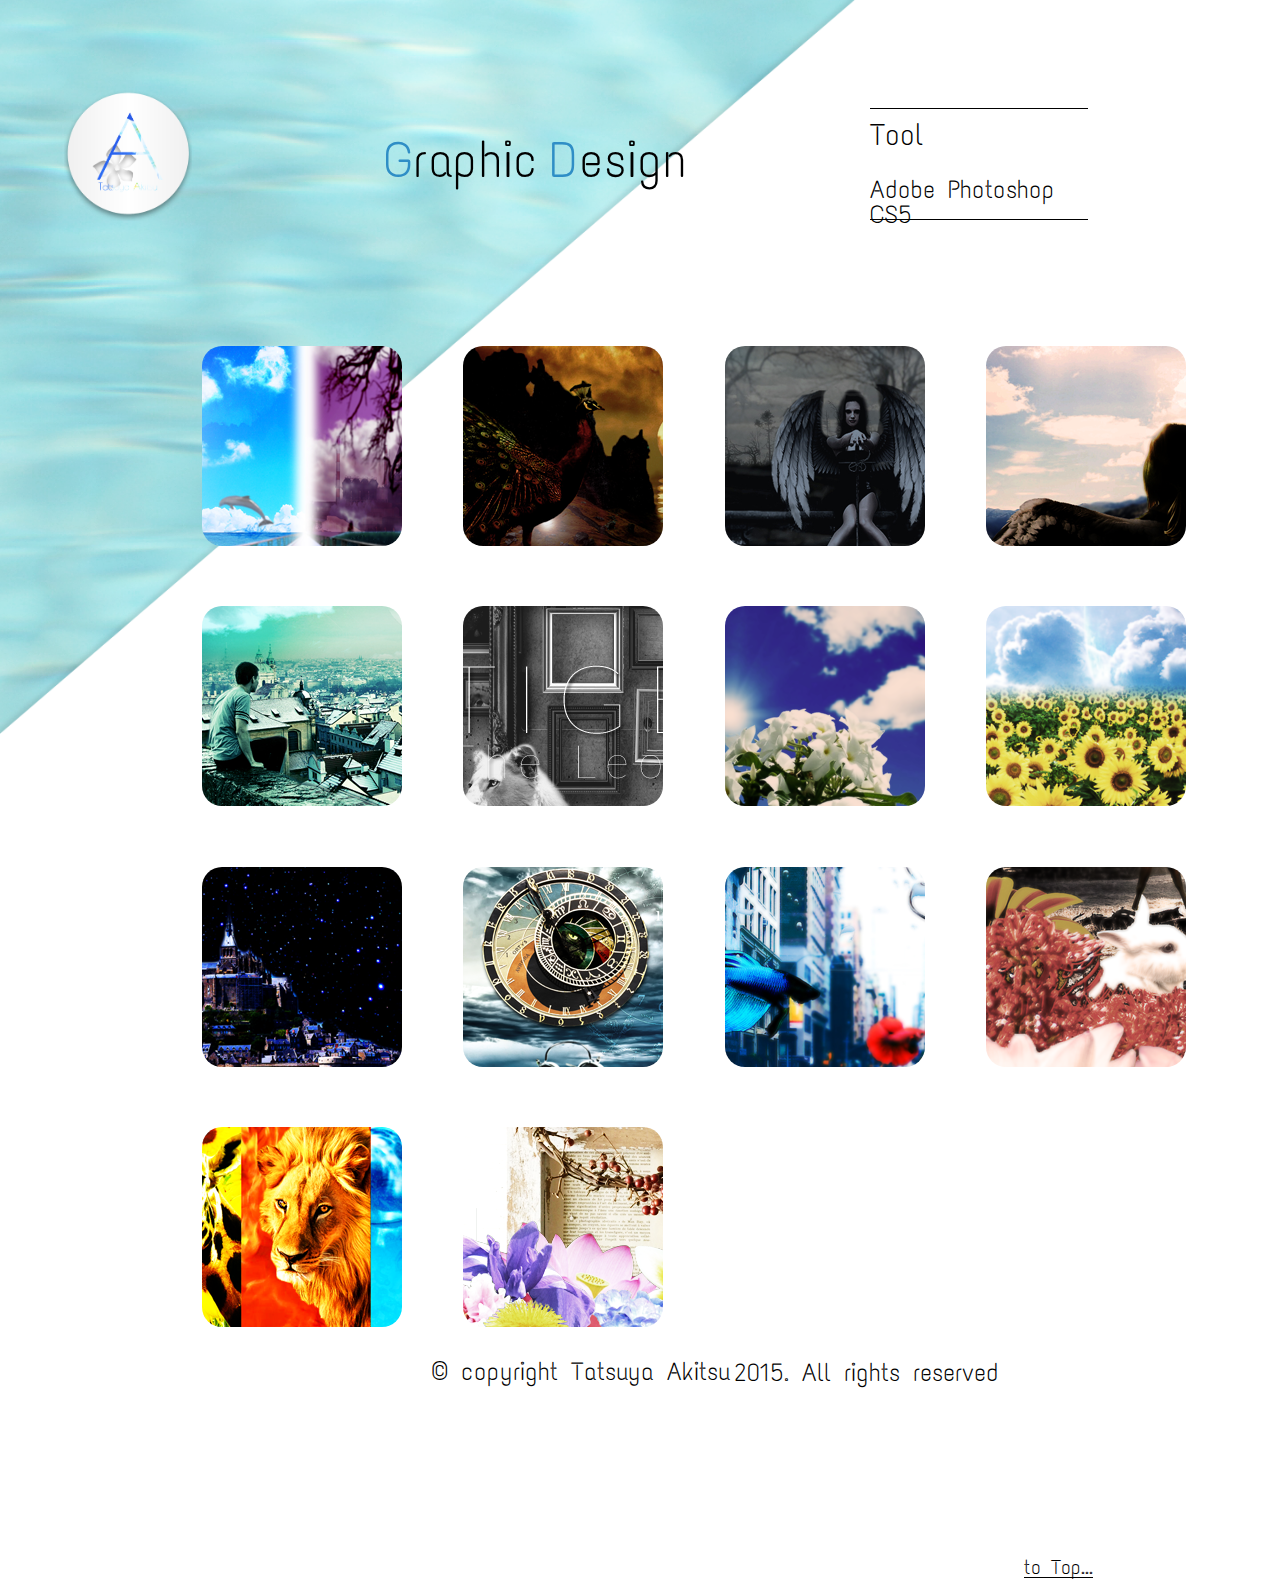
<file: Graphic.html>
<!DOCTYPE html>
<html lang="ja">
	<head>
		<meta charset="utf-8">

		<link href="css/reset.css" rel="stylesheet">
		<link href="css/Graphic.css" rel="stylesheet">
		<link href="css/lightbox.css" rel="stylesheet"><!--------------lightbox-------->
		<link href="css/psd-responsive.css" rel="stylesheet">

		<link href="https://fonts.googleapis.com/css?family=Text+Me+One" rel="stylesheet" type="text/css"><!--------font family--------->


		<meta name="viewport" content="width=device-width, maximum-scale=1">

		<link rel="icon" href="img/08.ico" alt=""><!---------favicon-------------->

		<title>
			Graphic Design in works
		</title>
	</head>
	<body>
		<section id="title">
			<p>
				Graphic
			</p>
		</section>
		<section id="title-2">
			<p>
				Design
			</p>
		</section>
		<section id="logo">
			<figure class="effect-oscar">
				<a href="index.html">
					<h1><img src="img/tatsuya_logo.png" alt=""></h1>
				</a>
				<figcaption>
					<p>to Top...</p>
				</figcaption>
			</figure>

			<section class="rp-link">
					<a href="index.html"><h2>to Top...</h2></a>
			</section>
		</section>


		<section class="tools">
			<h1>
				Tool
			</h1>
			<br />
			<h2>
				Adobe Photoshop CS5
			</h2>
		</section><!--------------------tools------------------------>

		<section class="container">
			<section class="picture-area">
				<a class="example-image-link" href="img/psd/big/012.png" data-lightbox="example-set" data-title="title:Heaven and hell
				<br />
				work:4h<br/>date:8/23"><img class="example-image" src="img/psd/small/012.png" alt="" /></a>

				<a class="example-image-link" href="img/psd/big/07.jpg" data-lightbox="example-set" data-title="title:Phoenix<br />
				work:40min<br/>date:9/1"><img class="example-image" src="img/psd/small/07.png" alt="" /></a>

				<a class="example-image-link" href="img/psd/big/09.jpg" data-lightbox="example-set" data-title="title:The angel who fell
				<br />
				work:5h<br/>date:9/2"><img class="example-image" src="img/psd/small/09.png" alt="" /></a>

				<a class="example-image-link" href="img/psd/big/01.jpg" data-lightbox="example-set" data-title="title:Angel Girl<br />
				work:2h.<br/>date:9/4"><img class="example-image" src="img/psd/small/01.png" alt=""/></a>

				<a class="example-image-link" href="img/psd/big/08.jpg" data-lightbox="example-set" data-title="title:Overlooking
				<br />
				work:1h<br/>date:9/10"><img class="example-image" src="img/psd/small/08.png" alt="" /></a>

				<a class="example-image-link" href="img/psd/big/014.png" data-lightbox="example-set" data-title="title:TIGER<br />
				work:1h<br/>date:9/20"><img class="example-image" src="img/psd/small/014.png" alt=""/></a>

				<a class="example-image-link" href="img/psd/big/05.png" data-lightbox="example-set" data-title="title:Positive silence<br />
				work:30min<br/>date:10/12"><img class="example-image" src="img/psd/small/05.png" alt=""/></a>

		  	<a class="example-image-link" href="img/psd/big/06.png" data-lightbox="example-set" data-title="title:Dandelion<br />
				work:40min<br/>date:10/12"><img class="example-image" src="img/psd/small/06.png" alt="" /></a>

				<a class="example-image-link" href="img/psd/big/04.jpg" data-lightbox="example-set" data-title="title:Sacred precinct<br />
				work:30min<br/>date:10/25"><img class="example-image" src="img/psd/small/04.png" alt="" /></a>

		    <a class="example-image-link" href="img/psd/big/03.jpg" data-lightbox="example-set" data-title="title:Flow at time<br />
				work:1h<br/>date:11/11"><img class="example-image" src="img/psd/small/03.png" alt="" /></a>

		    <a class="example-image-link" href="img/psd/big/02.jpg" data-lightbox="example-set" data-title="title:Coexistence<br />
				work:1h<br/>date:11/11"><img class="example-image" src="img/psd/small/02.png" alt="" /></a>

				<a class="example-image-link" href="img/psd/big/011.png" data-lightbox="example-set" data-title="title:CC
				<br />
				work:1h<br/>date:11/17"><img class="example-image" src="img/psd/small/011.png" alt="" /></a>

				<a class="example-image-link" href="img/psd/big/013.png" data-lightbox="example-set" data-title="title:Five soldiers
				<br />
				work:1h<br/>date:11/17"><img class="example-image" src="img/psd/small/013.png" alt="" /></a>

				<a class="example-image-link" href="img/psd/big/015.png" data-lightbox="example-set" data-title="title:Flower World
				<br />
				work:1h<br/>date:11/22"><img class="example-image" src="img/psd/small/015.png" alt="" /></a>
		    	</section><!---------------picture-area----------->
		</section><!--------container----------->

		<footer id="footer">
			<a href="index.html"><h1>
				to Top...
			</h1></a>
			<h2>
				&copy; copyright Tatsuya Akitsu
			</h2>
			<h3>
				2015.  All rights reserved
			</h3>
		</footer><!--------------footer------------------>
	<!--------------------------------------js---------------------------------------->
	<script src="js/lightbox-plus-jquery.min.js"></script>
	<script src="js/jquery-1.11.3.min.js"></script>
	</body>
</html>
</file>
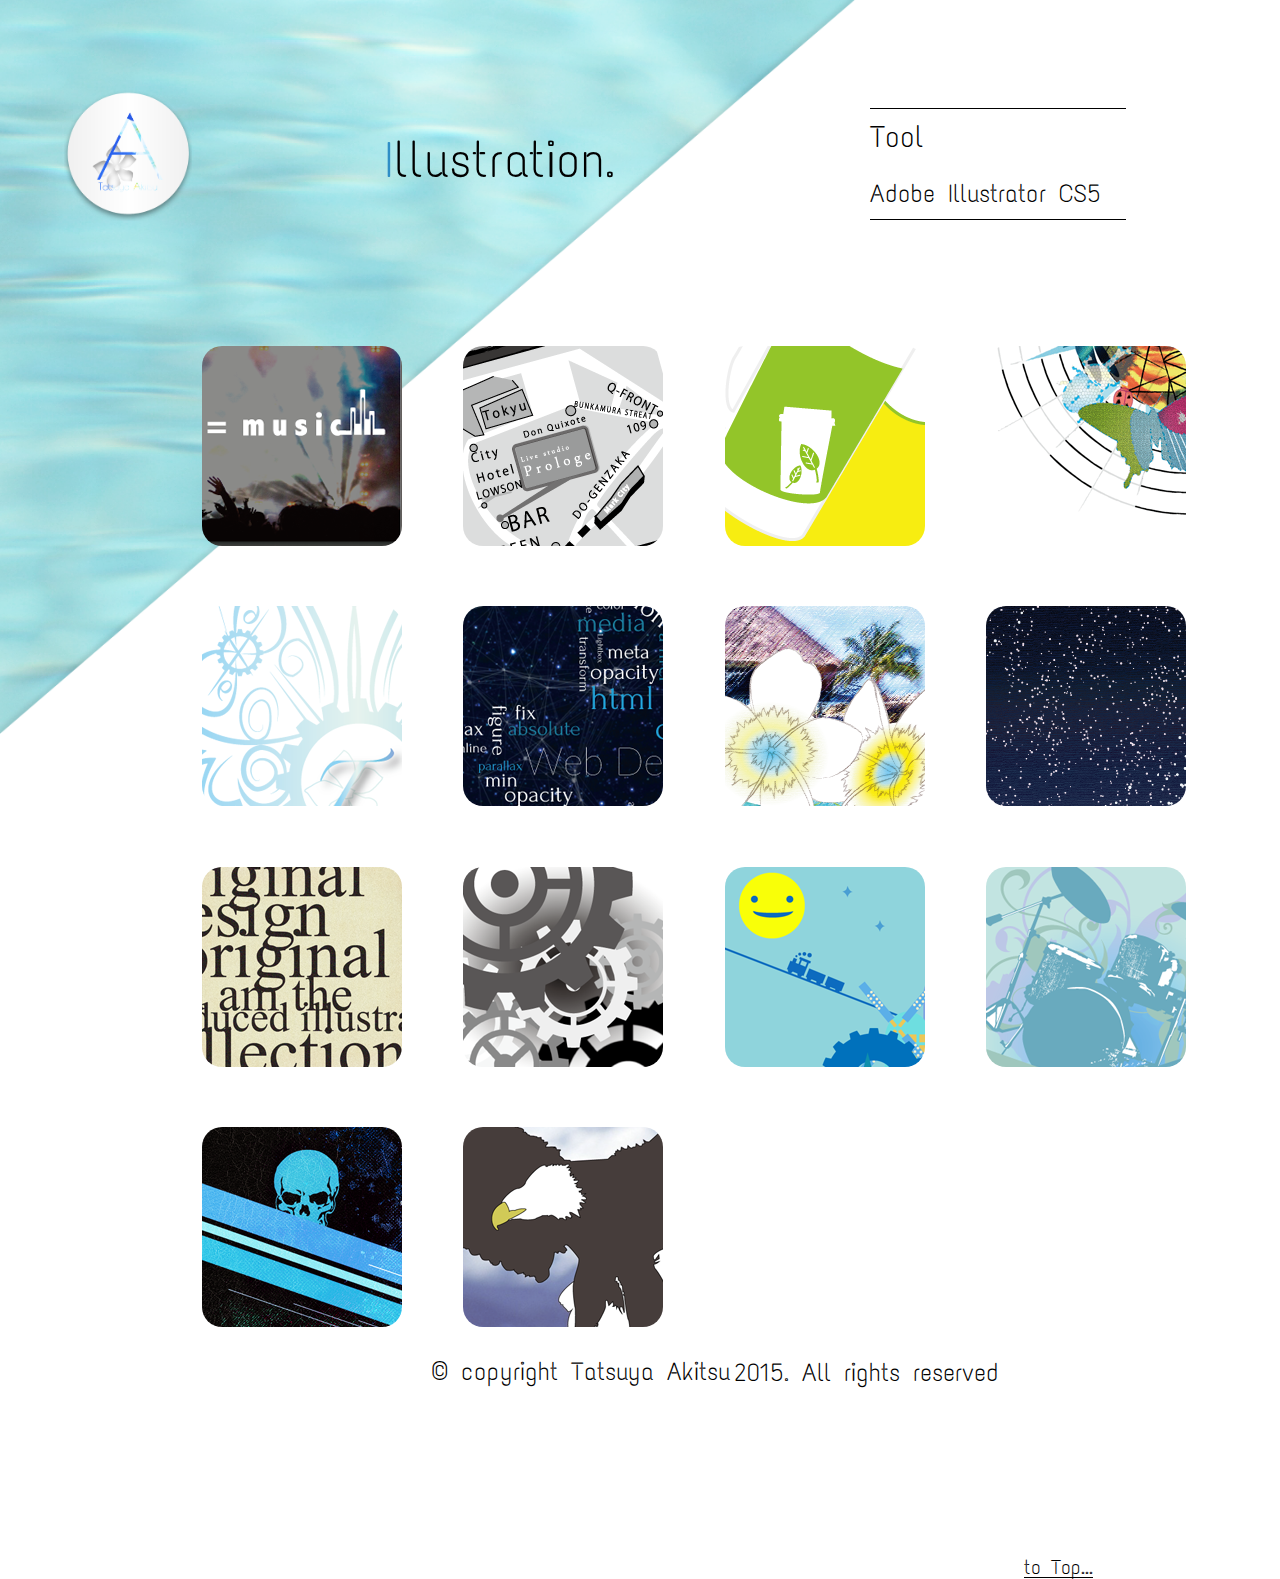
<file: Illustration.html>
<!DOCTYPE html>
<html lang="ja">
	<head>
		<meta charset="utf-8">

		<link href="css/reset.css" rel="stylesheet">
		<link href="css/Illustration.css" rel="stylesheet">
		<link href="css/lightbox.css" rel="stylesheet"><!--------------lightbox-------->
		<link href="css/ai-responsive.css" rel="stylesheet">

		<link href="https://fonts.googleapis.com/css?family=Text+Me+One" rel="stylesheet" type="text/css"><!--------font family--------->

		<meta name="viewport" content="width=device-width, maximum-scale=1">

		<link rel="icon" href="img/08.ico" alt=""><!---------favicon-------------->

		<title>
			Illustration in works
		</title>
	</head>
	<body>
		<section id="title">
			<p>
				Illustration.
			</p>
		</section>
		<section id="logo">
			<figure class="effect-oscar">
				<a href="index.html">
					<h1><img src="img/tatsuya_logo.png" alt=""></h1>
				</a>
				<figcaption>
					<p>to Top...	</p>
				</figcaption>
			</figure>

			<section class="rp-link">
				<a href="index.html"><h2>to Top...</h2></a>
			</section>
		</section>

		<section class="tools">
			<h1>
				Tool
			</h1>
			<br />
			<h2>
				Adobe Illustrator CS5
			</h2>
		</section><!--------------------tools------------------------>

		<section class="container">
			<section class="picture-area">
				<a class="example-image-link" href="img/ai/big/09.png" data-lightbox="example-set" data-title="title:Live show card<br />
				work:3h<br/>date:8/7"><img class="example-image" src="img/ai/small/09.png" alt="" /></a>

				<a class="example-image-link" href="img/ai/big/010.png" data-lightbox="example-set" data-title="title:Live show card(pattern2)<br />
				work:3h<br/>date:8/7"><img class="example-image" src="img/ai/small/010.png" alt="" /></a>

				<a class="example-image-link" href="img/ai/big/01.gif" data-lightbox="example-set" data-title="title:Beer feat.tea-<br />
				work:40min<br/>date:8/8"><img class="example-image" src="img/ai/small/01.png" alt="" /></a>

				<a class="example-image-link" href="img/ai/big/04.gif" data-lightbox="example-set" data-title="title:stained-glass<br />
				work:2h<br/>date:9/6"><img class="example-image" src="img/ai/small/04.png" alt="" /></a>

					<a class="example-image-link" href="img/ai/big/03.png" data-lightbox="example-set" data-title="title:Original logo<br />
					work:2h.<br/>date:9/7"><img class="example-image" src="img/ai/small/03.png" alt=""/></a>

		    		<a class="example-image-link" href="img/ai/big/06.png" data-lightbox="example-set" data-title="title:typography<br />
						work:1h<br/>date:10/25"><img class="example-image" src="img/ai/small/06.png" alt="" /></a>

						<a class="example-image-link" href="img/ai/big/02.png" data-lightbox="example-set" data-title="title:The tropics<br />
						work:30min<br/>date:11/9"><img class="example-image" src="img/ai/small/02.png" alt="" /></a>

						<a class="example-image-link" href="img/ai/big/08.png" data-lightbox="example-set" data-title="title:Starry sky<br />
						work:50min<br/>date:11/10"><img class="example-image" src="img/ai/small/08.png" alt="" /></a>

						<a class="example-image-link" href="img/ai/big/05.png" data-lightbox="example-set" data-title="title:news paper<br />
						work:40min<br/>date:11/11"><img class="example-image" src="img/ai/small/05.png" alt=""/></a>

		    		<a class="example-image-link" href="img/ai/big/07.png" data-lightbox="example-set" data-title="title:Gear<br />
						work:40min<br/>date:11/11"><img class="example-image" src="img/ai/small/07.png" alt="" /></a>

						<a class="example-image-link" href="img/ai/big/011.png" data-lightbox="example-set" data-title="title:Night of a galaxy train<br />
						work:1h<br/>date:11/16"><img class="example-image" src="img/ai/small/011.png" alt="" /></a>

						<a class="example-image-link" href="img/ai/big/012.png" data-lightbox="example-set" data-title="title:Music Design<br />
						work:1h<br/>date:11/16"><img class="example-image" src="img/ai/small/012.png" alt="" /></a>

						<a class="example-image-link" href="img/ai/big/013.png" data-lightbox="example-set" data-title="title:society<br />
						work:1h<br/>date:11/18"><img class="example-image" src="img/ai/small/013.png" alt="" /></a>

						<a class="example-image-link" href="img/ai/big/014.png" data-lightbox="example-set" data-title="title:Second Hark<br />
						work:4h<br/>date:11/22"><img class="example-image" src="img/ai/small/014.png" alt="" /></a>						
		    	</section><!---------------picture-area----------->
				</section><!---picture-index------------------------>
		</section><!--------container----------->

		<footer id="footer">
			<a href="index.html"><h1>
				to Top...
			</h1></a>
			<h2>
				&copy; copyright Tatsuya Akitsu
			</h2>
			<h3>
				2015.  All rights reserved
			</h3>
		</footer><!--------------footer------------------>
	<!--------------------------------------js---------------------------------------->
	<script src="js/lightbox-plus-jquery.min.js"></script>
	<script src="js/jquery-1.11.3.min.js"></script>
	</body>
</html>
</file>
<file: css/Graphic.css>
@import url(https://fonts.googleapis.com/css?family=Text+Me+One);

body{
	/*background-color: #fff;*/
	background-image:url('../img/029.png');
	background-size: 100%;
	background-repeat: no-repeat;
	width:1440px;
	margin:0;
	padding:0;
}

#title{
	width:25%;
	height:60px;
	position:absolute;
	top:15%;
	left:30%;
}

#title p{
	font-family: 'Text Me One', sans-serif;
	font-size:50px;
	color:#000;
}

#title p:first-letter{
	color:#2F8EC6;
}

#title-2{
	width:25%;
	height:60px;
	position:absolute;
	top:15%;
	left:43%;
}

#title-2 p{
	font-family: 'Text Me One', sans-serif;
	font-size:50px;
	color:#000;
}

#title-2 p:first-letter{
	color:#2F8EC6;
}

#logo{
	width:10%;
	height:140px;
	position:absolute;
	top:10%;
	left:5%;
}

#logo img{
	width:100%;
}

figure.effect-oscar figcaption {
	position:absolute;
	top:115%;
	left:30%;
	-webkit-transition: background-color 0.35s;
	transition: background-color 0.35s;
}

figcaption p{
	font-family: 'Text Me One', sans-serif;
	font-size:20px;
	color:#000;
}

figure.effect-oscar figcaption::before {
	position: absolute;
	top: 30px;
	right: 30px;
	bottom: 30px;
	left: 30px;
	content: '';
}

figure.effect-oscar h2 {
	margin: 20% 0 10px 0;
	-webkit-transition: -webkit-transform 0.35s;
	transition: transform 0.35s;
	-webkit-transform: translate3d(0,100%,0);
	transform: translate3d(0,100%,0);
}

figure.effect-oscar figcaption::before,
figure.effect-oscar p {
	opacity: 0;
	-webkit-transition: opacity 0.35s, -webkit-transform 0.35s;
	transition: opacity 0.35s, transform 0.35s;
	-webkit-transform: scale(0);
	transform: scale(0);
}

figure.effect-oscar:hover h2 {
	-webkit-transform: translate3d(0,0,0);
	transform: translate3d(0,0,0);
}

figure.effect-oscar:hover figcaption::before,
figure.effect-oscar:hover p {
	opacity: 1;
	-webkit-transform: scale(1);
	transform: scale(1);
}


.tools{
	position:absolute;
	top:12%;
	left:68%;
	border-top: 1px solid #000;
	border-bottom: 1px solid #000;
	width:17%;
	height:110px;
}

.tools h1{
	padding-top: 5%;
	font-family: 'Text Me One', sans-serif;
	font-size:30px;
	color:#000;
}

.tools h2{
	padding-top: 5%;
	font-family: 'Text Me One', sans-serif;
	font-size:25px;
	color:#000;
}

.container{
	width:100%;
	margin-top:15%;
}

.picture-area{
	width:80%;
	padding-top:5%;
	padding-left:10%;
}



/*footer*/
footer{
	width:100%;
	height:60px;
}

footer a{
	text-decoration:none;
}

footer h1{
	font-family: 'Text Me One', sans-serif;
	font-size:20px;
	color:#000;
	position:absolute;
	top:173%;
	left:80%;
	border-bottom:1px solid #000;
}

footer h1:hover{
	color:#2F8EC6;
	border-bottom:1px solid #2F8EC6;
}

footer h2{
	font-family: 'Text Me One', sans-serif;
	font-size:25px;
	color:#000;
	padding-top:2%;
	padding-left:30%;
}

footer h3{
	font-family: 'Text Me One', sans-serif;
	font-size:25px;
	color:#000;
	padding-left:51%;
	margin-top:-1.7%;
}
</file>
<file: css/psd-responsive.css>
@media screen and (min-width:1025px){
	body{
		width:1440px;
	}

	.rp-link{
		display: none;
	}
}

@media screen and (max-width:1024px){
	body{
		width:1024px;
		height:768px;
	}

	#title{
		width:20%;
		height:70px;
		top: 10%;
		left:15%;
	}

	#title-2{
		top: 10%;
		left:33%;
	}

	#title p{
		font-size:60px;
	}

	#title-2 p{
		font-size:60px;
	}

	#logo{
		top: 5%;
	}

	.tools{
		width:30%;
		height:80px;
		top: 8%;
		left:65%;
	}

	.tools h1{
		padding-top: 0%;
		font-size:35px;
	}

	.tools h2{
		padding-top: 0%;
		font-size:30px;
	}

	.container{
		width:100%;
		height:767px;
		margin-top:15%;
		background-size:cover;
	}

	.rp-link{
		display: block;
		margin-top: 20%;
		margin-left: 10%;
		width: 110%;
	}

	.rp-link a{
		text-decoration: none;
	}

	.rp-link h2{
		font-family: 'Text Me One', sans-serif;
		font-size: 30px;
		color: #000;
	}

	.psd-img3{
		margin-top:30%;
	}

	footer{
		width:100%;
		top:140%;
		position: relative;
		top: 60%;
	}

	footer h1{
		top: 35%;
		left: 85%;
	}

	footer h2{
		font-size:30px;
		padding-left:16%;
	}

	footer h3{
		font-size:30px;
		margin-top:-3%;
	}
}

@media screen and (max-width:750px){
	body{
		width:750px;
		height:1334px;
	}

	#title{
		width:40%;
		height:100px;
		left:26%;
	}

	#title-2{
		left:54%;
	}

	#title p{
		font-size:65px;
	}

	#title-2 p{
		font-size:65px;
	}

	.clear-box{
		width:65%;
		top:15%;
		left:26%;
	}

	.tools{
		width:51%;
		height:100px;
		top:20%;
		left:30%;
	}

	.tools h1{
		font-size:45px;
	}

	.tools h2{
		font-size:40px;
	}

	.container{
		width:100%;
		height:1334px;
		background-image:url('../img/02.png');
		background-size:cover;
		margin-top:40%;
	}

	.picture-area{
		width:55%;
		height:806px;
		padding-top:30%;
		padding-left:25%;
	}

	.lb-data .lb-caption{
		font-size:25px;
	}

	.lb-data .lb-number{
		font-size:20px;
	}

	footer{
		width:100%;
		top:202%;
	}

	footer h2{
		padding-left:5%;
	}

	footer h3{
		margin-top:-4%;
		padding-left:53%;
	}
}
</file>
<file: css/Illustration.css>
@import url(https://fonts.googleapis.com/css?family=Text+Me+One);

body{
	/*background-color: #fff;*/
	background-image:url('../img/029.png');
	background-size: 100%;
	background-repeat: no-repeat;
	width:1440px;
	margin:0;
	padding:0;
}

#title{
	width:25%;
	height:60px;
	position:absolute;
	top:15%;
	left:30%;
}

#title p{
	font-family: 'Text Me One', sans-serif;
	font-size:50px;
	color:#000;
}

#title p:first-letter{
	color:#2F8EC6;
}

#logo{
	width:10%;
	height:140px;
	position:absolute;
	top:10%;
	left:5%;
}

#logo img{
	width:100%;
}


figure.effect-oscar figcaption {
	position:absolute;
	top:115%;
	left:30%;
	-webkit-transition: background-color 0.35s;
	transition: background-color 0.35s;
}

figcaption p{
	font-family: 'Text Me One', sans-serif;
	font-size:20px;
	color:#000;
}

figure.effect-oscar figcaption::before {
	position: absolute;
	top: 30px;
	right: 30px;
	bottom: 30px;
	left: 30px;
	content: '';
}

figure.effect-oscar h2 {
	margin: 20% 0 10px 0;
	-webkit-transition: -webkit-transform 0.35s;
	transition: transform 0.35s;
	-webkit-transform: translate3d(0,100%,0);
	transform: translate3d(0,100%,0);
}

figure.effect-oscar figcaption::before,
figure.effect-oscar p {
	opacity: 0;
	-webkit-transition: opacity 0.35s, -webkit-transform 0.35s;
	transition: opacity 0.35s, transform 0.35s;
	-webkit-transform: scale(0);
	transform: scale(0);
}

figure.effect-oscar:hover h2 {
	-webkit-transform: translate3d(0,0,0);
	transform: translate3d(0,0,0);
}

figure.effect-oscar:hover figcaption::before,
figure.effect-oscar:hover p {
	opacity: 1;
	-webkit-transform: scale(1);
	transform: scale(1);
}



.tools{
	position:absolute;
	top:12%;
	left:68%;
	border-top: 1px solid #000;
	border-bottom: 1px solid #000;
	width:20%;
	height:110px;
}

.tools h1{
	padding-top: 5%;
	font-family: 'Text Me One', sans-serif;
	font-size:30px;
	color:#000;
}

.tools h2{
	padding-top: 5%;
	font-family: 'Text Me One', sans-serif;
	font-size:25px;
	color:#000;
}

.container{
	width:100%;
	margin-top:15%;
}

.picture-area{
	padding-top:5%;
	padding-left:10%;
	width:80%;
}



/*footer*/
footer{
	width:100%;
	height:40px;
}

footer a{
	text-decoration:none;
}

footer h1{
	font-family: 'Text Me One', sans-serif;
	font-size:20px;
	color:#000;
	position:absolute;
	top:173%;
	left:80%;
	border-bottom:1px solid #000;
}

footer h1:hover{
	color:#2F8EC6;
	border-bottom:1px solid #2F8EC6;
}

footer h2{
	font-family: 'Text Me One', sans-serif;
	font-size:25px;
	color:#000;
	padding-top:2%;
	padding-left:30%;
}

footer h3{
	font-family: 'Text Me One', sans-serif;
	font-size:25px;
	color:#000;
	padding-left:51%;
	margin-top:-1.7%;
}
</file>
<file: css/ai-responsive.css>
@media screen and (min-width:1025px){
	body{
		width:1440px;
	}

	.rp-link{
		display: none;
	}
}

@media screen and (max-width:1024px){
	body{
		width:1024px;
		height:768px;
	}

	#title{
		width:40%;
		height:100px;
		top: 10%;
		left:20%;
	}

	#title p{
		font-size:60px;
	}

	#logo{
		top: 5%;
	}

	.tools{
		width:30%;
		height:80px;
		top: 8%;
		left:65%;
	}

	.tools h1{
		padding-top: 0%;
		font-size:35px;
	}

	.tools h2{
		padding-top: 0%;
		font-size:30px;
	}

	.rp-link{
		display: block;
		margin-top: 20%;
		margin-left: 10%;
		width: 110%;
	}

	.rp-link a{
		text-decoration: none;
	}

	.rp-link h2{
		font-family: 'Text Me One', sans-serif;
		font-size: 30px;
		color: #000;
	}

	.container{
		width:100%;
		height:767px;
		margin-top:15%;
		background-size:cover;
	}

	.ai-img2{
		margin-top:30%;
	}

	.lb-data .lb-caption{
		font-size:20px;
	}

	.lb-data .lb-number{
		font-size:15px;
	}

	footer{
		width:100%;
		position: relative;
		top: 80%;
	}

	footer h1{
		top: 70%;
		left: 85%;
	}

	footer h2{
		font-size:30px;
		padding-left:16%;
	}

	footer h3{
		font-size:30px;
		margin-top:-3%;
	}
}

@media screen and (max-width:750px){
	body{
		width:750px;
		height:1334px;
	}

	#title{
		width:40%;
		height:100px;
		left:30%;
	}

	#title p{
		font-size:65px;
	}

	.clear-box{
		width:55%;
		top:13%;
		left:30%;
	}

	.tools{
		width:50%;
		height:100px;
		top:20%;
		left:30%;
	}

	.tools h1{
		font-size:45px;
	}

	.tools h2{
		font-size:40px;
	}

	.container{
		width:100%;
		height:1334px;
		background-image:url('../img/02.png');
		background-size:cover;
		margin-top:40%;
	}

	.picture-area{
		width:55%;
		height:806px;
		padding-top:30%;
		padding-left:25%;
	}

	.rp-picture{
		display:none;
	}

	.lightboxOverlay{
		width:100%;
		height:100%;
	}

	.lb-data .lb-caption{
		font-size:25px;
	}

	.lb-data .lb-number{
		font-size:20px;
	}

	footer{
		width:100%;
		top:202%;
	}

	footer h2{
		padding-left:5%;
	}

	footer h3{
		margin-top:-4%;
		padding-left:53%;
	}
}
</file>
